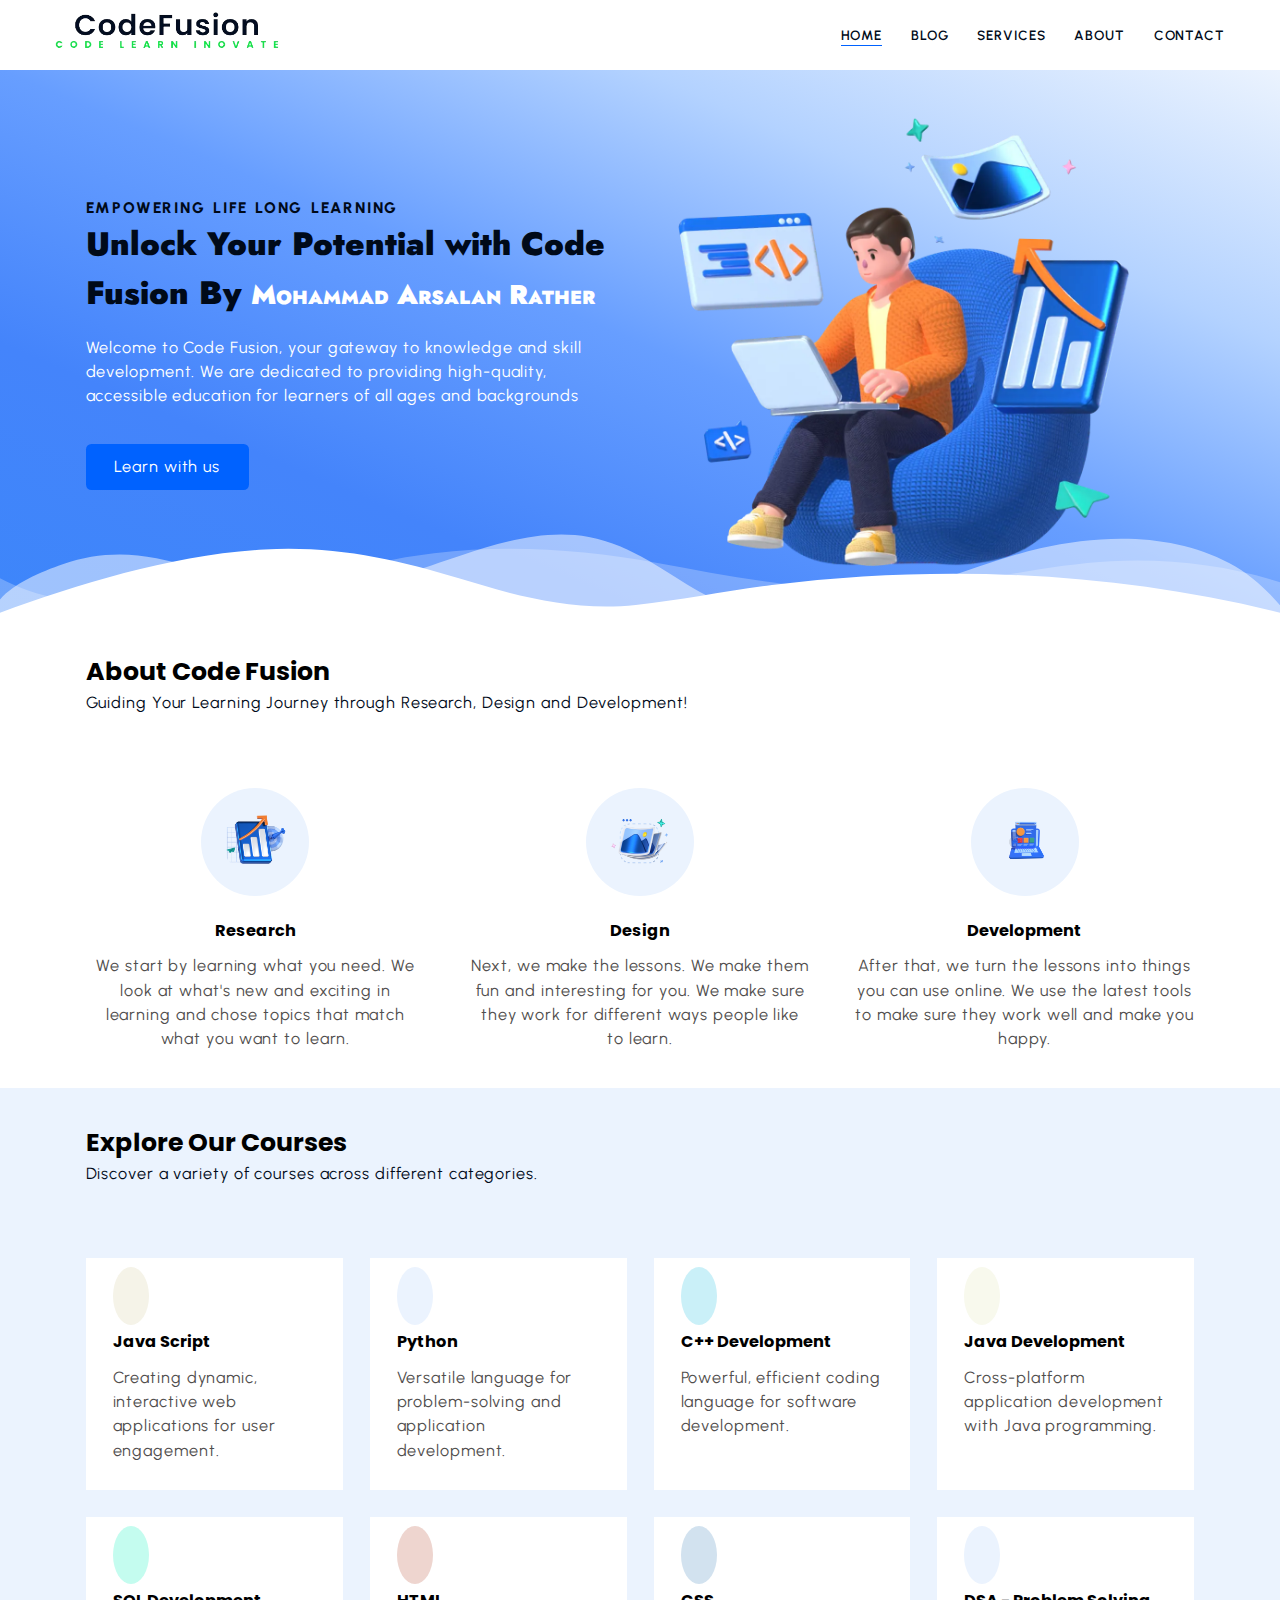
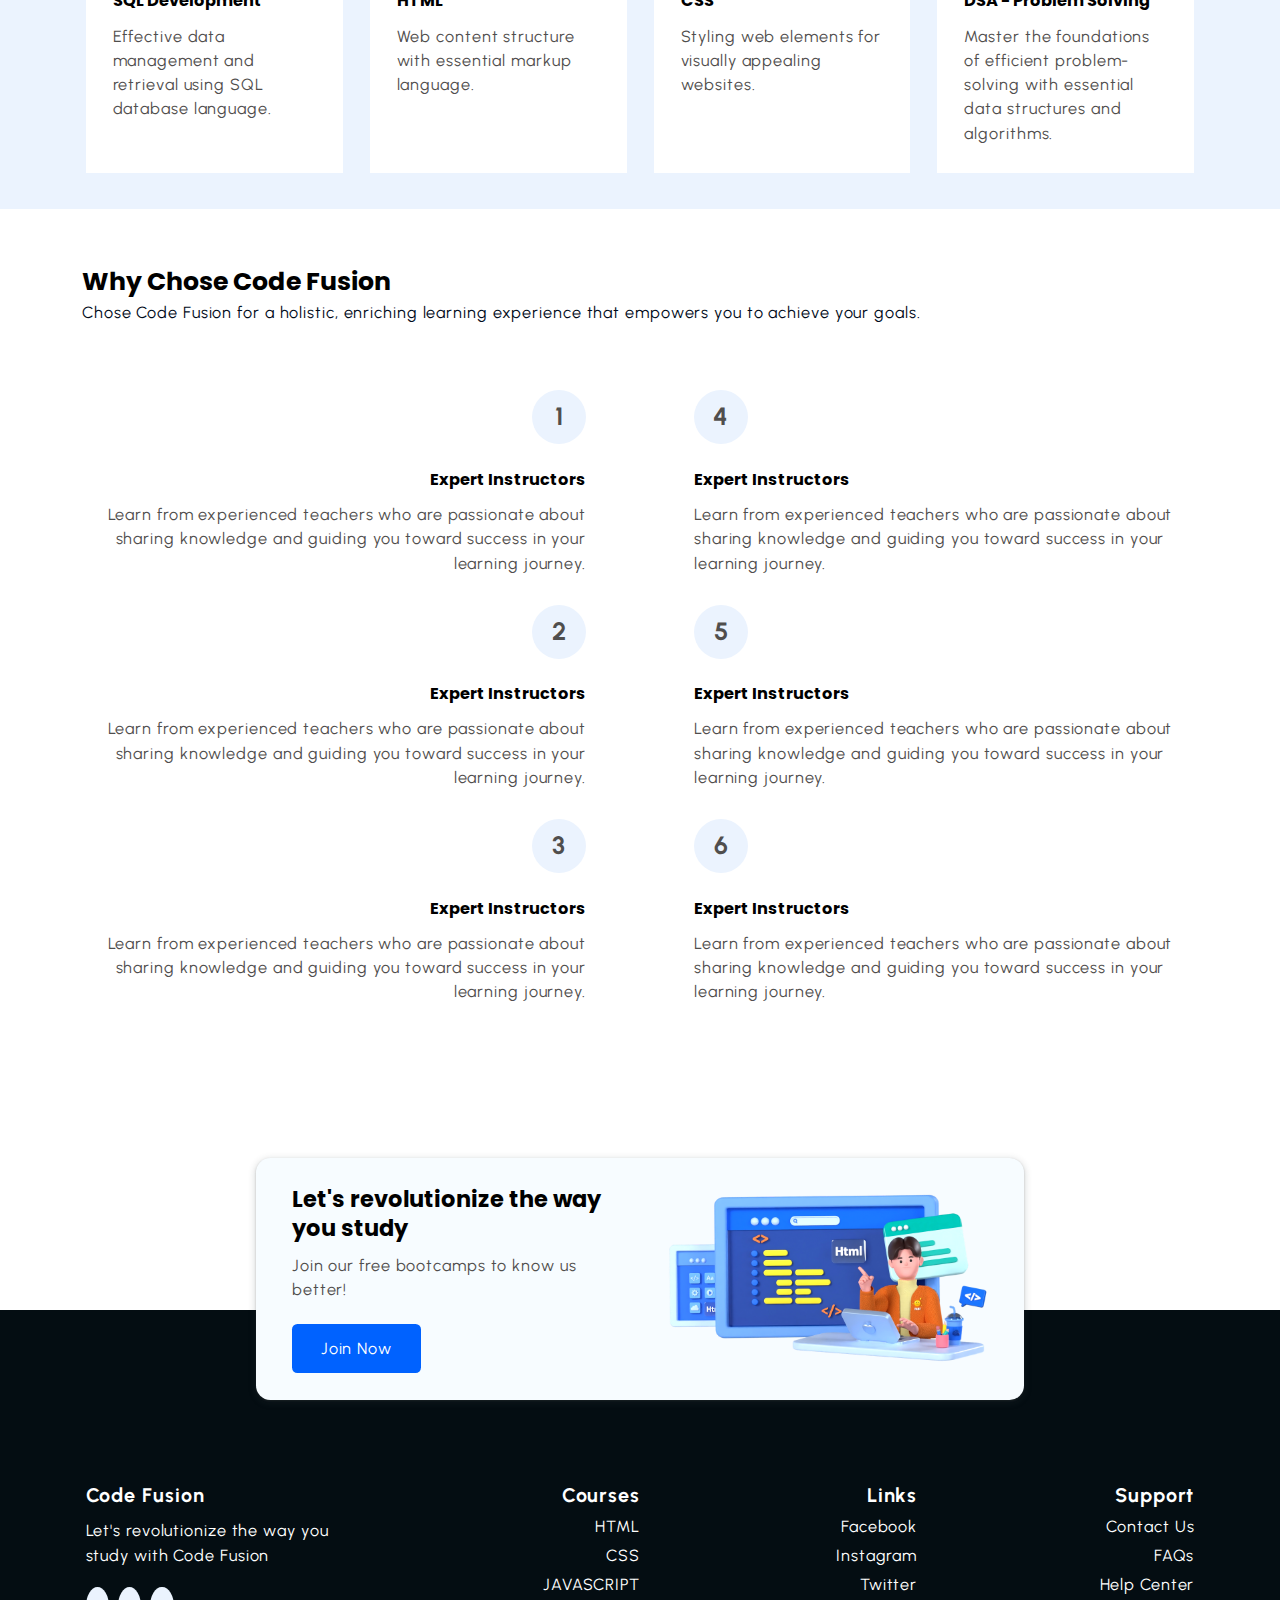
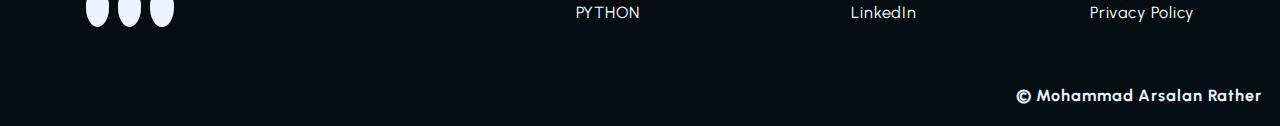
<file: index.html>
<!DOCTYPE html>
<html lang="en">
  <head>
    <meta charset="UTF-8" />
    <meta name="viewport" content="width=device-width, initial-scale=1.0" />
    <meta name="author" content="Mohammad Arsalan Rather" />
    <meta
      name="description" content="Welcome to CODE FUSION, your gateway to knowledge and skill development. We are dedicated to providing high-quality, accessible education for learners of all ages and backgrounds"/>
    <meta name="keywords" content="CODE FUSION, HTML, CSS, JAVASCRIPT, SOFTWARE DEVELOPMENT, CODING, index"/>
    <!-- This meta tag is used to crawl pages independently, if we dont want to crawl any page like admin page we will use noindex nofollow -->
    <meta name="robots" content="index, follow" /> 
    <title>CODE FUSION | Mohammad Arsalan Rather</title>

    <!-- favicon -->
    <link rel="shortcut icon" href="images/favicon.png" type="image/x-icon" />

    <!-- font awesome icons -->
    <link
      rel="stylesheet"
      href="https://cdnjs.cloudflare.com/ajax/libs/font-awesome/6.5.2/css/all.min.css"
      integrity="sha512-SnH5WK+bZxgPHs44uWIX+LLJAJ9/2PkPKZ5QiAj6Ta86w+fsb2TkcmfRyVX3pBnMFcV7oQPJkl9QevSCWr3W6A=="
      crossorigin="anonymous"
      referrerpolicy="no-referrer"/>

    <!-- style sheets -->
    <link rel="stylesheet" href="css/style.css" />
  </head>
  <body>
    <!-- Navbar START -->
    <header class="section-navbar">
      <div class="container">
        <div class="navbar-brand">
          <a href="index.html">
            <img src="images/logo.png" alt="Code Fusion" />
          </a>
        </div>
        <nav class="navbar">
          <ul>
            <li class="nav-item">
              <a href="index.html" class="nav-link active">Home</a>
            </li>
            <li class="nav-item">
              <a href="blog.html" class="nav-link">Blog</a>
            </li>
            <li class="nav-item">
              <a href="service.html" class="nav-link">Services</a>
            </li>
            <li class="nav-item">
              <a href="about.html" class="nav-link">About</a>
            </li>
            <li class="nav-item">
              <a href="contact.html" class="nav-link">Contact</a>
            </li>
          </ul>
        </nav>
      </div>
    </header>
    <!-- Navbar END -->

    <!-- Hero Section START -->
    <main>
      <div class="section-hero">
        <div class="container grid grid-two--cols">
          <div class="section-hero--content">
            <p class="hero-subheading">EMPOWERING LIFE LONG LEARNING</p>
            <h1 class="hero-heading">
              Unlock Your Potential with Code Fusion By
              <span class="author">Mohammad Arsalan Rather</span>
            </h1>
            <p class="hero-para">
              Welcome to Code Fusion, your gateway to knowledge and skill
              development. We are dedicated to providing high-quality,
              accessible education for learners of all ages and backgrounds
            </p>
            <div class="hero-btn">
              <a href="service.html" class="btn">Learn with us</a>
            </div>
          </div>
          <div class="section-hero--image">
            <img src="images/main-hero.webp" alt="Code Fusion" />
          </div>
        </div>
      </div>

      <!-- Waves -->
      <div class="custom-shape-divider-bottom-1718964635">
        <svg
          data-name="Layer 1"
          xmlns="http://www.w3.org/2000/svg"
          viewBox="0 0 1200 120"
          preserveAspectRatio="none"
        >
          <path
            d="M0,0V46.29c47.79,22.2,103.59,32.17,158,28,70.36-5.37,136.33-33.31,206.8-37.5C438.64,32.43,512.34,53.67,583,72.05c69.27,18,138.3,24.88,209.4,13.08,36.15-6,69.85-17.84,104.45-29.34C989.49,25,1113-14.29,1200,52.47V0Z"
            opacity=".25"
            class="shape-fill"
          ></path>
          <path
            d="M0,0V15.81C13,36.92,27.64,56.86,47.69,72.05,99.41,111.27,165,111,224.58,91.58c31.15-10.15,60.09-26.07,89.67-39.8,40.92-19,84.73-46,130.83-49.67,36.26-2.85,70.9,9.42,98.6,31.56,31.77,25.39,62.32,62,103.63,73,40.44,10.79,81.35-6.69,119.13-24.28s75.16-39,116.92-43.05c59.73-5.85,113.28,22.88,168.9,38.84,30.2,8.66,59,6.17,87.09-7.5,22.43-10.89,48-26.93,60.65-49.24V0Z"
            opacity=".5"
            class="shape-fill"
          ></path>
          <path
            d="M0,0V5.63C149.93,59,314.09,71.32,475.83,42.57c43-7.64,84.23-20.12,127.61-26.46,59-8.63,112.48,12.24,165.56,35.4C827.93,77.22,886,95.24,951.2,90c86.53-7,172.46-45.71,248.8-84.81V0Z"
            class="shape-fill"
          ></path>
        </svg>
      </div>
    </main>
    <!-- Hero Section END -->

    <!-- About Section Start -->
    <section class="section-about">
      <div class="container">
        <h2 class="section-common-heading">About Code Fusion</h2>
        <p class="section-common-subheading">
          Guiding Your Learning Journey through Research, Design and
          Development!
        </p>
      </div>

      <div class="container grid grid-three--cols">
        <div class="about-div flex align-center flex-col">
          <div class="icon">
            <img src="images/research.png" alt="Code Fusion" />
          </div>

          <h3 class="section-common--title">Research</h3>
          <p>
            We start by learning what you need. We look at what's new and
            exciting in learning and chose topics that match what you want to
            learn.
          </p>
        </div>

        <div class="about-div flex align-center flex-col">
          <div class="icon">
            <img src="images/design.png" alt="Code Fusion" />
          </div>

          <h3 class="section-common--title">Design</h3>
          <p>
            Next, we make the lessons. We make them fun and interesting for you.
            We make sure they work for different ways people like to learn.
          </p>
        </div>

        <div class="about-div flex align-center flex-col">
          <div class="icon">
            <img src="images/dev.png" alt="Code Fusion" />
          </div>

          <h3 class="section-common--title">Development</h3>
          <p>
            After that, we turn the lessons into things you can use online. We
            use the latest tools to make sure they work well and make you happy.
          </p>
        </div>
      </div>
    </section>
    <!-- About Section End -->

    <!-- Courses Section Start -->
    <section class="section-course">
      <div class="container">
        <h2 class="section-common-heading">Explore Our Courses</h2>
        <p class="section-common-subheading">
          Discover a variety of courses across different categories.
        </p>
      </div>

      <div class="container grid grid-four--cols">
        <!-- JAVASCRIPT -->
        <div class="course-div">
          <div class="icon">
            <i class="fa-brands fa-js"></i>
          </div>

          <h3 class="section-common--title">Java Script</h3>
          <p>
            Creating dynamic, interactive web applications for user engagement.
          </p>
        </div>

        <!-- python -->
        <div class="course-div">
          <div class="icon">
            <i class="fa-brands fa-python"></i>
          </div>

          <h3 class="section-common--title">Python</h3>
          <p>
            Versatile language for problem-solving and application development.
          </p>
        </div>

        <!-- C++ -->
        <div class="course-div">
          <div class="icon">
            <i class="fa-solid fa-file-code"></i>
          </div>

          <h3 class="section-common--title">C++ Development</h3>
          <p>Powerful, efficient coding language for software development.</p>
        </div>

        <!-- java -->
        <div class="course-div">
          <div class="icon">
            <i class="fa-brands fa-java"></i>
          </div>

          <h3 class="section-common--title">Java Development</h3>
          <p>Cross-platform application development with Java programming.</p>
        </div>

        <!-- SQL -->
        <div class="course-div">
          <div class="icon">
            <i class="fa-solid fa-database"></i>
          </div>

          <h3 class="section-common--title">SQL Development</h3>
          <p>
            Effective data management and retrieval using SQL database language.
          </p>
        </div>

        <!-- HTML -->
        <div class="course-div">
          <div class="icon">
            <i class="fa-brands fa-html5"></i>
          </div>

          <h3 class="section-common--title">HTML</h3>
          <p>Web content structure with essential markup language.</p>
        </div>

        <!-- CSS -->
        <div class="course-div">
          <div class="icon">
            <i class="fa-brands fa-css3"></i>
          </div>

          <h3 class="section-common--title">CSS</h3>
          <p>Styling web elements for visually appealing websites.</p>
        </div>

        <!-- DSA -->
        <div class="course-div">
          <div class="icon">
            <i class="fa-solid fa-code"></i>
          </div>

          <h3 class="section-common--title">DSA - Problem Solving</h3>
          <p>
            Master the foundations of efficient problem-solving with essential
            data structures and algorithms.
          </p>
        </div>
      </div>
    </section>
    <!-- Courses Section End -->

    <!-- why chose start -->
    <div class="section-why--chose">
      <div class="container">
        <h2 class="section-common-heading">Why chose code fusion</h2>
        <p class="section-common-subheading">
          Chose Code Fusion for a holistic, enriching learning experience that
          empowers you to achieve your goals.
        </p>
      </div>
      <div class="container grid grid-two--cols">
        <!-- left side -->
        <div class="chose-left--div">
          <div class="why-chose--div">
            <p class="common-text-highlight">1</p>
            <h3 class="section-common--title">Expert Instructors</h3>
            <p>
              Learn from experienced teachers who are passionate about sharing
              knowledge and guiding you toward success in your learning journey.
            </p>
          </div>

          <div class="why-chose--div">
            <p class="common-text-highlight">2</p>
            <h3 class="section-common--title">Expert Instructors</h3>
            <p>
              Learn from experienced teachers who are passionate about sharing
              knowledge and guiding you toward success in your learning journey.
            </p>
          </div>

          <div class="why-chose--div">
            <p class="common-text-highlight">3</p>
            <h3 class="section-common--title">Expert Instructors</h3>
            <p>
              Learn from experienced teachers who are passionate about sharing
              knowledge and guiding you toward success in your learning journey.
            </p>
          </div>
        </div>

        <!-- right side -->
        <div class="chose-right--div">
          <div class="why-chose--div">
            <p class="common-text-highlight">4</p>
            <h3 class="section-common--title">Expert Instructors</h3>
            <p>
              Learn from experienced teachers who are passionate about sharing
              knowledge and guiding you toward success in your learning journey.
            </p>
          </div>

          <div class="why-chose--div">
            <p class="common-text-highlight">5</p>
            <h3 class="section-common--title">Expert Instructors</h3>
            <p>
              Learn from experienced teachers who are passionate about sharing
              knowledge and guiding you toward success in your learning journey.
            </p>
          </div>

          <div class="why-chose--div">
            <p class="common-text-highlight">6</p>
            <h3 class="section-common--title">Expert Instructors</h3>
            <p>
              Learn from experienced teachers who are passionate about sharing
              knowledge and guiding you toward success in your learning journey.
            </p>
          </div>
        </div>
      </div>
    </div>
    <!-- why chose end -->

    <!-- START CONTACT-HOME SECTION -->
    <div class="section-contact--homepage">
      <div class="container grid align-center grid-two--cols">
        <div class="contact-content">
          <h2 class="contact-title">Let's revolutionize the way you study</h2>
          <p>Join our free bootcamps to know us better!</p>
          <div class="contact-btn">
            <a href="contact.html" class="btn"
              >Join Now <i class="fa-solid fa-circle-arrow-right"></i
            ></a>
          </div>
        </div>
        <div class="contact-image">
          <img src="images/main.png" alt="Code Fusion" />
        </div>
      </div>
    </div>
    <!-- END CONTACT-HOME SECTION -->

    <!-- FOOTER SECTION START -->
    <footer>
      <div class="container grid grid-four--cols">
        <div class="footer-1--div">
          <div class="logo-brand">
            <a href="index.html" class="footer-subheading">Code Fusion</a>
          </div>
          <p>Let's revolutionize the way you study with Code Fusion</p>

          <div class="social-footer--icons">
            <a href="index.html" aria-label="Join Our Discord Server" ><i class="fa-brands fa-discord"></i></a>
            <a href="index.html" aria-label="Follow us on Instagram" ><i class="fa-brands fa-instagram"></i></a>
            <a href="index.html" aria-label="Follow us on GitHub" ><i class="fa-brands fa-github"></i></a>
          </div>
        </div>

        <div class="footer-2--div">
          <p class="footer-subheading">Courses</p>
          <ul>
            <li><a href="index.html">HTML</a></li>
            <li><a href="index.html">CSS</a></li>
            <li><a href="index.html">JAVASCRIPT</a></li>
            <li><a href="index.html">PYTHON</a></li>
          </ul>
        </div>

        <div class="footer-3--div">
          <p class="footer-subheading">Links</p>
          <ul>
            <li><a href="index.html">Facebook</a></li>
            <li><a href="index.html">Instagram</a></li>
            <li><a href="index.html">Twitter</a></li>
            <li><a href="index.html">LinkedIn</a></li>
          </ul>
        </div>

        <div class="footer-3--div">
          <p class="footer-subheading">Support</p>
          <ul>
            <li><a href="contact.html">Contact Us</a></li>
            <li><a href="index.html">FAQs</a></li>
            <li><a href="index.html">Help Center</a></li>
            <li><a href="index.html">Privacy Policy</a></li>
          </ul>
        </div>
      </div>

      <!-- AUTHOR SECTION START -->
      <div class="author-container">
        <a href="https://arsalanrather-links.netlify.app/"
          >&copy; Mohammad Arsalan Rather</a
        >
      </div>
      <!-- AUTHOR SECTION END -->
    </footer>
    <!-- FOOTER SECTION END -->
  </body>
</html>
</file>
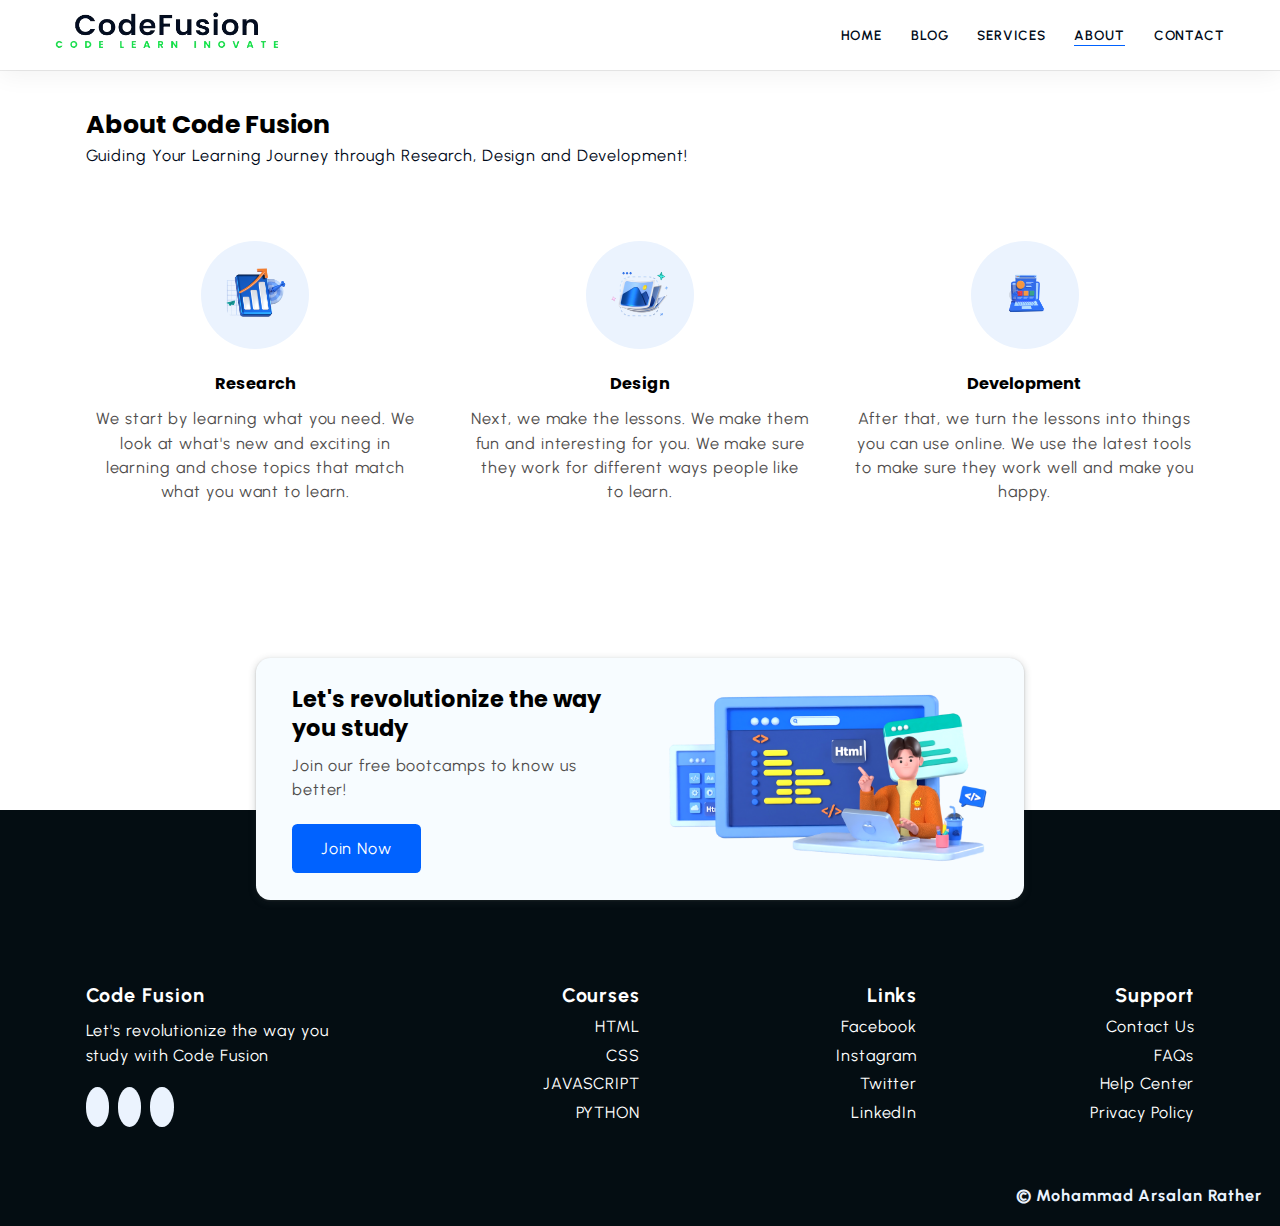
<file: about.html>
<!DOCTYPE html>
<html lang="en">
  <head>
    <meta charset="UTF-8" />
    <meta name="viewport" content="width=device-width, initial-scale=1.0" />
    <meta name="author" content="Mohammad Arsalan Rather" />
    <meta
      name="description"
      content="Welcome to CODE FUSION, your gateway to knowledge and skill development. We are dedicated to providing high-quality, accessible education for learners of all ages and backgrounds"
    />
    <meta
      name="keywords"
      content="CODE FUSION, HTML, CSS, JAVASCRIPT, SOFTWARE DEVELOPMENT, CODING, About Us"
    />
    <meta name="robots" content="index, follow" />
    <title>About CODE FUSION | Mohammad Arsalan Rather</title>

    <!-- favicon -->
    <link rel="shortcut icon" href="images/favicon.png" type="image/x-icon" />

    <!-- font awesome icons -->
    <link
      rel="stylesheet"
      href="https://cdnjs.cloudflare.com/ajax/libs/font-awesome/6.5.2/css/all.min.css"
      integrity="sha512-SnH5WK+bZxgPHs44uWIX+LLJAJ9/2PkPKZ5QiAj6Ta86w+fsb2TkcmfRyVX3pBnMFcV7oQPJkl9QevSCWr3W6A=="
      crossorigin="anonymous"
      referrerpolicy="no-referrer"
    />

    <!-- style sheets -->
    <link rel="stylesheet" href="css/style.css" />
  </head>
  <body>
    <!-- Navbar START -->
    <header class="section-navbar">
      <div class="container">
        <div class="navbar-brand">
          <a href="index.html">
            <img src="images/logo.png" alt="Code Fusion" />
          </a>
        </div>
        <nav class="navbar">
          <ul>
            <li class="nav-item">
              <a href="index.html" class="nav-link">Home</a>
            </li>
            <li class="nav-item">
              <a href="blog.html" class="nav-link">Blog</a>
            </li>
            <li class="nav-item">
              <a href="service.html" class="nav-link">Services</a>
            </li>
            <li class="nav-item">
              <a href="about.html" class="nav-link active">About</a>
            </li>
            <li class="nav-item">
              <a href="contact.html" class="nav-link">Contact</a>
            </li>
          </ul>
        </nav>
      </div>
    </header>
    <!-- Navbar END -->

    <!-- About Section Start -->
    <section class="section-about">
      <div class="container">
        <h2 class="section-common-heading">About Code Fusion</h2>
        <p class="section-common-subheading">
          Guiding Your Learning Journey through Research, Design and
          Development!
        </p>
      </div>

      <div class="container grid grid-three--cols">
        <div class="about-div flex align-center flex-col">
          <div class="icon">
            <img src="images/research.png" alt="Code Fusion" />
          </div>

          <h3 class="section-common--title">Research</h3>
          <p>
            We start by learning what you need. We look at what's new and
            exciting in learning and chose topics that match what you want to
            learn.
          </p>
        </div>

        <div class="about-div flex align-center flex-col">
          <div class="icon">
            <img src="images/design.png" alt="Code Fusion" />
          </div>

          <h3 class="section-common--title">Design</h3>
          <p>
            Next, we make the lessons. We make them fun and interesting for you.
            We make sure they work for different ways people like to learn.
          </p>
        </div>

        <div class="about-div flex align-center flex-col">
          <div class="icon">
            <img src="images/dev.png" alt="Code Fusion" />
          </div>

          <h3 class="section-common--title">Development</h3>
          <p>
            After that, we turn the lessons into things you can use online. We
            use the latest tools to make sure they work well and make you happy.
          </p>
        </div>
      </div>
    </section>
    <!-- About Section End -->

    <!-- START CONTACT-HOME SECTION -->
    <div class="section-contact--homepage">
      <div class="container grid align-center grid-two--cols">
        <div class="contact-content">
          <h2 class="contact-title">Let's revolutionize the way you study</h2>
          <p>Join our free bootcamps to know us better!</p>
          <div class="contact-btn">
            <a href="contact.html" class="btn"
              >Join Now <i class="fa-solid fa-circle-arrow-right"></i
            ></a>
          </div>
        </div>
        <div class="contact-image">
          <img src="images/main.png" alt="Code Fusion" />
        </div>
      </div>
    </div>
    <!-- END CONTACT-HOME SECTION -->

    <!-- FOOTER SECTION START -->
    <footer>
      <div class="container grid grid-four--cols">
        <div class="footer-1--div">
          <div class="logo-brand">
            <a href="index.html" class="footer-subheading">Code Fusion</a>
          </div>
          <p>Let's revolutionize the way you study with Code Fusion</p>

          <div class="social-footer--icons">
            <a href="index.html" aria-label="Join Our Discord Server" ><i class="fa-brands fa-discord"></i></a>
            <a href="index.html" aria-label="Follow us on Instagram" ><i class="fa-brands fa-instagram"></i></a>
            <a href="index.html" aria-label="Follow us on GitHub" ><i class="fa-brands fa-github"></i></a>
          </div>
        </div>

        <div class="footer-2--div">
          <p class="footer-subheading">Courses</p>
          <ul>
            <li><a href="index.html">HTML</a></li>
            <li><a href="index.html">CSS</a></li>
            <li><a href="index.html">JAVASCRIPT</a></li>
            <li><a href="index.html">PYTHON</a></li>
          </ul>
        </div>

        <div class="footer-3--div">
          <p class="footer-subheading">Links</p>
          <ul>
            <li><a href="index.html">Facebook</a></li>
            <li><a href="index.html">Instagram</a></li>
            <li><a href="index.html">Twitter</a></li>
            <li><a href="index.html">LinkedIn</a></li>
          </ul>
        </div>

        <div class="footer-3--div">
          <p class="footer-subheading">Support</p>
          <ul>
            <li><a href="contact.html">Contact Us</a></li>
            <li><a href="index.html">FAQs</a></li>
            <li><a href="index.html">Help Center</a></li>
            <li><a href="index.html">Privacy Policy</a></li>
          </ul>
        </div>
      </div>
      <!-- AUTHOR SECTION START -->
      <div class="author-container">
        <a href="https://arsalanrather-links.netlify.app/"
          >&copy; Mohammad Arsalan Rather</a
        >
      </div>
      <!-- AUTHOR SECTION END -->
    </footer>
    <!-- FOOTER SECTION END -->
  </body>
</html>
</file>
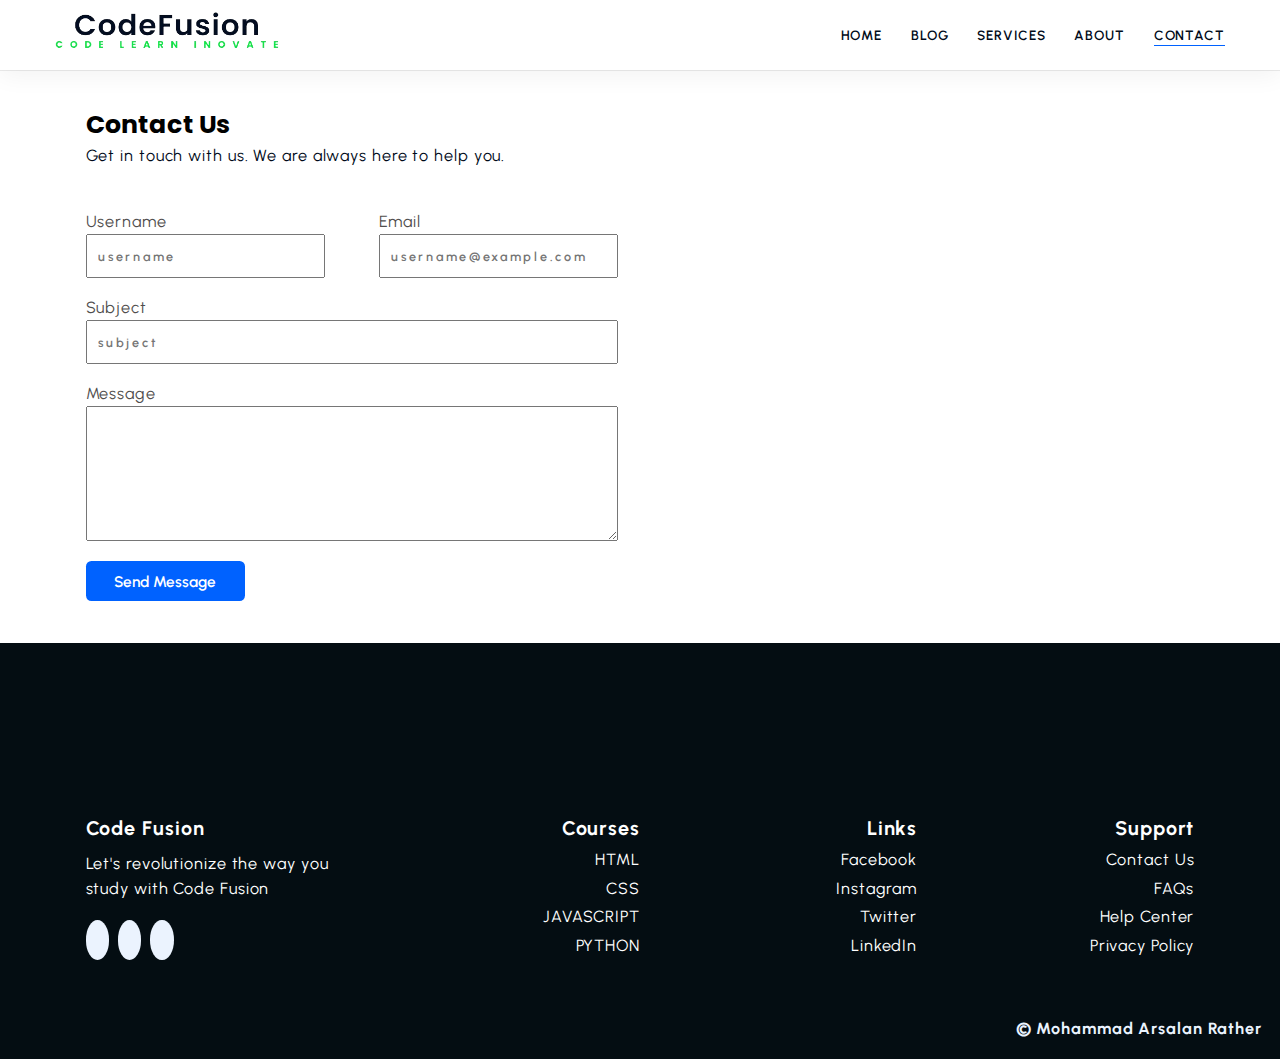
<file: contact.html>
<!DOCTYPE html>
<html lang="en">
  <head>
    <meta charset="UTF-8" />
    <meta name="viewport" content="width=device-width, initial-scale=1.0" />
    <meta name="author" content="Mohammad Arsalan Rather" />
    <meta
      name="description"
      content="Welcome to CODE FUSION, your gateway to knowledge and skill development. We are dedicated to providing high-quality, accessible education for learners of all ages and backgrounds"
    />
    <meta
      name="keywords"
      content="CODE FUSION, HTML, CSS, JAVASCRIPT, SOFTWARE DEVELOPMENT, CODING"
    />
    <meta name="robots" content="index, follow" />
    <title>Contact Us - CODE FUSION | Mohammad Arsalan Rather</title>

    <!-- favicon -->
    <link rel="shortcut icon" href="images/favicon.png" type="image/x-icon" />

    <!-- font awesome icons -->
    <link
      rel="stylesheet"
      href="https://cdnjs.cloudflare.com/ajax/libs/font-awesome/6.5.2/css/all.min.css"
      integrity="sha512-SnH5WK+bZxgPHs44uWIX+LLJAJ9/2PkPKZ5QiAj6Ta86w+fsb2TkcmfRyVX3pBnMFcV7oQPJkl9QevSCWr3W6A=="
      crossorigin="anonymous"
      referrerpolicy="no-referrer"
    />

    <!-- style sheets -->
    <link rel="stylesheet" href="css/style.css" />
  </head>
  <body>
    <!-- Navbar START -->
    <header class="section-navbar">
      <div class="container">
        <div class="navbar-brand">
          <a href="index.html">
            <img src="images/logo.png" alt="Code Fusion" />
          </a>
        </div>
        <nav class="navbar">
          <ul>
            <li class="nav-item">
              <a href="index.html" class="nav-link">Home</a>
            </li>
            <li class="nav-item">
              <a href="blog.html" class="nav-link">Blog</a>
            </li>
            <li class="nav-item">
              <a href="service.html" class="nav-link">Services</a>
            </li>
            <li class="nav-item">
              <a href="about.html" class="nav-link">About</a>
            </li>
            <li class="nav-item">
              <a href="contact.html" class="nav-link active">Contact</a>
            </li>
          </ul>
        </nav>
      </div>
    </header>
    <!-- Navbar END -->

    <!-- Contact Section start -->
    <div class="section-contact">
      <div class="container">
        <h2 class="section-common-heading">Contact Us</h2>
        <p class="section-common-subheading">
          Get in touch with us. We are always here to help you.
        </p>
      </div>

      <div class="container grid grid-two--cols">
        <div class="contact-content">
          <form action="#" method="post">
            <div class="grid grid-two--cols mb-2">
              <!-- username -->
              <div>
                <label for="username">username </label>
                <input
                  type="text"
                  name="username"
                  id="username"
                  autocomplete="off"
                  placeholder="username"
                  required
                />
              </div>

              <!-- email -->
              <div>
                <label for="email">Email </label>
                <input
                  type="email"
                  name="email"
                  id="email"
                  autocomplete="off"
                  placeholder="username@example.com"
                  required
                />
              </div>
            </div>

            <!-- subject -->
            <div class="mb-2">
              <label for="subject">Subject</label>
              <input
                type="text"
                name="subject"
                id="subject"
                autocomplete="off"
                placeholder="subject"
                required
              />
            </div>

            <!-- message -->
            <div class="mb-2">
              <label for="message">Message</label>
              <textarea name="message" id="message"> </textarea>
            </div>

            <!-- submit btn -->
            <div>
              <button type="submit" class="btn btn-submit">Send Message</button>
            </div>
          </form>
        </div>
        <div class="contact-map">
          <iframe
            src="https://www.google.com/maps/embed?pb=!1m18!1m12!1m3!1d5557.496514564381!2d74.79417767591468!3d34.082145005675!2m3!1f0!2f0!3f0!3m2!1i1024!2i768!4f13.1!3m3!1m2!1s0x38e1855686e3c5ef%3A0x66244b7cc1e305c6!2sSrinagar!5e0!3m2!1sen!2sin!4v1719397278648!5m2!1sen!2sin"
            width="100%"
            height="400px"
            style="border: 0"
            allowfullscreen=""
            loading="lazy"
            referrerpolicy="no-referrer-when-downgrade"
          ></iframe>
        </div>
      </div>
    </div>
    <!-- Contact Section END -->

    <!-- FOOTER SECTION START -->
    <footer>
      <div class="container grid grid-four--cols">
        <div class="footer-1--div">
          <div class="logo-brand">
            <a href="index.html" class="footer-subheading">Code Fusion</a>
          </div>
          <p>Let's revolutionize the way you study with Code Fusion</p>

          <div class="social-footer--icons">
            <a href="index.html" aria-label="Join Our Discord Server" ><i class="fa-brands fa-discord"></i></a>
            <a href="index.html" aria-label="Follow us on Instagram" ><i class="fa-brands fa-instagram"></i></a>
            <a href="index.html" aria-label="Follow us on GitHub" ><i class="fa-brands fa-github"></i></a>
          </div>
        </div>

        <div class="footer-2--div">
          <p class="footer-subheading">Courses</p>
          <ul>
            <li><a href="index.html">HTML</a></li>
            <li><a href="index.html">CSS</a></li>
            <li><a href="index.html">JAVASCRIPT</a></li>
            <li><a href="index.html">PYTHON</a></li>
          </ul>
        </div>

        <div class="footer-3--div">
          <p class="footer-subheading">Links</p>
          <ul>
            <li><a href="index.html">Facebook</a></li>
            <li><a href="index.html">Instagram</a></li>
            <li><a href="index.html">Twitter</a></li>
            <li><a href="index.html">LinkedIn</a></li>
          </ul>
        </div>

        <div class="footer-3--div">
          <p class="footer-subheading">Support</p>
          <ul>
            <li><a href="contact.html">Contact Us</a></li>
            <li><a href="index.html">FAQs</a></li>
            <li><a href="index.html">Help Center</a></li>
            <li><a href="index.html">Privacy Policy</a></li>
          </ul>
        </div>
      </div>
      <!-- AUTHOR SECTION START -->
      <div class="author-container">
        <a href="https://arsalanrather-links.netlify.app/">&copy; Mohammad Arsalan Rather</a>
      </div>
      <!-- AUTHOR SECTION END -->
    </footer>
    <!-- FOOTER SECTION END -->
  </body>
</html>
</file>
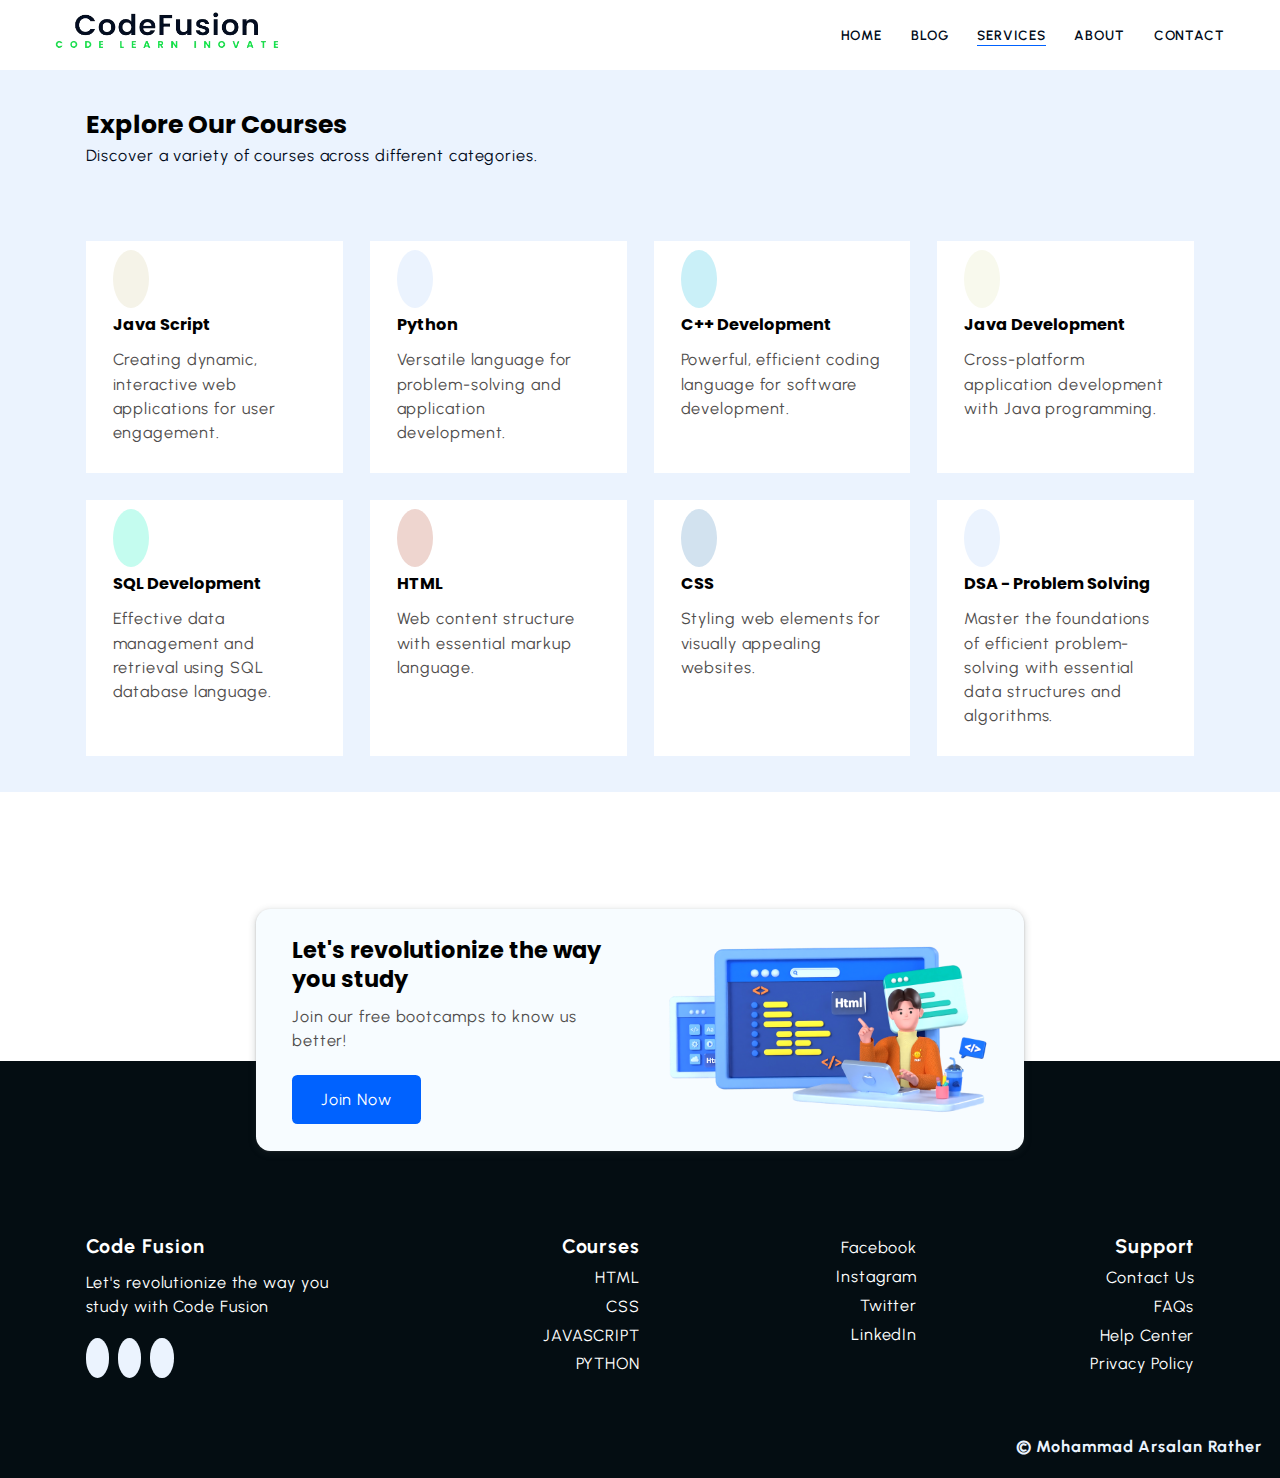
<file: service.html>
<!DOCTYPE html>
<html lang="en">
  <head>
    <meta charset="UTF-8" />
    <meta name="viewport" content="width=device-width, initial-scale=1.0" />
    <meta name="author" content="Mohammad Arsalan Rather" />
    <meta
      name="description"
      content="Welcome to CODE FUSION, your gateway to knowledge and skill development. We are dedicated to providing high-quality, accessible education for learners of all ages and backgrounds"
    />
    <meta
      name="keywords"
      content="CODE FUSION, HTML, CSS, JAVASCRIPT, SOFTWARE DEVELOPMENT, CODING"
    />
    <meta name="robots" content="index, follow" />
    <title>Services CODE FUSION | Mohammad Arsalan Rather</title>

    <!-- favicon -->
    <link rel="shortcut icon" href="images/favicon.png" type="image/x-icon" />

    <!-- font awesome icons -->
    <link
      rel="stylesheet"
      href="https://cdnjs.cloudflare.com/ajax/libs/font-awesome/6.5.2/css/all.min.css"
      integrity="sha512-SnH5WK+bZxgPHs44uWIX+LLJAJ9/2PkPKZ5QiAj6Ta86w+fsb2TkcmfRyVX3pBnMFcV7oQPJkl9QevSCWr3W6A=="
      crossorigin="anonymous"
      referrerpolicy="no-referrer"
    />

    <!-- style sheets -->
    <link rel="stylesheet" href="css/style.css" />
  </head>
  <body>
    <!-- Navbar START -->
    <header class="section-navbar">
      <div class="container">
        <div class="navbar-brand">
          <a href="index.html">
            <img src="images/logo.png" alt="Code Fusion" />
          </a>
        </div>
        <nav class="navbar">
          <ul>
            <li class="nav-item">
              <a href="index.html" class="nav-link">Home</a>
            </li>
            <li class="nav-item">
              <a href="blog.html" class="nav-link">Blog</a>
            </li>
            <li class="nav-item">
              <a href="service.html" class="nav-link active">Services</a>
            </li>
            <li class="nav-item">
              <a href="about.html" class="nav-link">About</a>
            </li>
            <li class="nav-item">
              <a href="contact.html" class="nav-link">Contact</a>
            </li>
          </ul>
        </nav>
      </div>
    </header>
    <!-- Navbar END -->

    <!-- Courses Section Start -->
    <section class="section-course">
      <div class="container">
        <h2 class="section-common-heading">Explore Our Courses</h2>
        <p class="section-common-subheading">
          Discover a variety of courses across different categories.
        </p>
      </div>

      <div class="container grid grid-four--cols">
        <!-- JAVASCRIPT -->
        <div class="course-div">
          <div class="icon">
            <i class="fa-brands fa-js"></i>
          </div>

          <h3 class="section-common--title">Java Script</h3>
          <p>
            Creating dynamic, interactive web applications for user engagement.
          </p>
        </div>

        <!-- python -->
        <div class="course-div">
          <div class="icon">
            <i class="fa-brands fa-python"></i>
          </div>

          <h3 class="section-common--title">Python</h3>
          <p>
            Versatile language for problem-solving and application development.
          </p>
        </div>

        <!-- C++ -->
        <div class="course-div">
          <div class="icon">
            <i class="fa-solid fa-file-code"></i>
          </div>

          <h3 class="section-common--title">C++ Development</h3>
          <p>Powerful, efficient coding language for software development.</p>
        </div>

        <!-- java -->
        <div class="course-div">
          <div class="icon">
            <i class="fa-brands fa-java"></i>
          </div>

          <h3 class="section-common--title">Java Development</h3>
          <p>Cross-platform application development with Java programming.</p>
        </div>

        <!-- SQL -->
        <div class="course-div">
          <div class="icon">
            <i class="fa-solid fa-database"></i>
          </div>

          <h3 class="section-common--title">SQL Development</h3>
          <p>
            Effective data management and retrieval using SQL database language.
          </p>
        </div>

        <!-- HTML -->
        <div class="course-div">
          <div class="icon">
            <i class="fa-brands fa-html5"></i>
          </div>

          <h3 class="section-common--title">HTML</h3>
          <p>Web content structure with essential markup language.</p>
        </div>

        <!-- CSS -->
        <div class="course-div">
          <div class="icon">
            <i class="fa-brands fa-css3"></i>
          </div>

          <h3 class="section-common--title">CSS</h3>
          <p>Styling web elements for visually appealing websites.</p>
        </div>

        <!-- DSA -->
        <div class="course-div">
          <div class="icon">
            <i class="fa-solid fa-code"></i>
          </div>

          <h3 class="section-common--title">DSA - Problem Solving</h3>
          <p>
            Master the foundations of efficient problem-solving with essential
            data structures and algorithms.
          </p>
        </div>
      </div>
    </section>
    <!-- Courses Section End -->

    <!-- START CONTACT-HOME SECTION -->
    <div class="section-contact--homepage">
      <div class="container grid align-center grid-two--cols">
        <div class="contact-content">
          <h2 class="contact-title">Let's revolutionize the way you study</h2>
          <p>Join our free bootcamps to know us better!</p>
          <div class="contact-btn">
            <a href="contact.html" class="btn"
              >Join Now <i class="fa-solid fa-circle-arrow-right"></i
            ></a>
          </div>
        </div>
        <div class="contact-image">
          <img src="images/main.png" alt="Code Fusion" />
        </div>
      </div>
    </div>
    <!-- END CONTACT-HOME SECTION -->

    <!-- FOOTER SECTION START -->
    <footer>
      <div class="container grid grid-four--cols">
        <div class="footer-1--div">
          <div class="logo-brand">
            <a href="index.html" class="footer-subheading">Code Fusion</a>
          </div>
          <p>Let's revolutionize the way you study with Code Fusion</p>

          <div class="social-footer--icons">
            <a href="index.html" aria-label="Join Our Discord Server" ><i class="fa-brands fa-discord"></i></a>
            <a href="index.html" aria-label="Follow us on Instagram" ><i class="fa-brands fa-instagram"></i></a>
            <a href="index.html" aria-label="Follow us on GitHub" ><i class="fa-brands fa-github"></i></a>
          </div>
        </div>

        <div class="footer-2--div">
          <p class="footer-subheading">Courses</p>
          <ul>
            <li><a href="index.html">HTML</a></li>
            <li><a href="index.html">CSS</a></li>
            <li><a href="index.html">JAVASCRIPT</a></li>
            <li><a href="index.html">PYTHON</a></li>
          </ul>
        </div>

        <div class="footer-3--div">
          <p class="footer-subheading"></p>
          <ul>
            <li><a href="index.html">Facebook</a></li>
            <li><a href="index.html">Instagram</a></li>
            <li><a href="index.html">Twitter</a></li>
            <li><a href="index.html">LinkedIn</a></li>
          </ul>
        </div>

        <div class="footer-3--div">
          <p class="footer-subheading">Support</p>
          <ul>
            <li><a href="contact.html">Contact Us</a></li>
            <li><a href="index.html">FAQs</a></li>
            <li><a href="index.html">Help Center</a></li>
            <li><a href="index.html">Privacy Policy</a></li>
          </ul>
        </div>
      </div>

      <!-- AUTHOR SECTION START -->
      <div class="author-container">
        <a href="https://arsalanrather-links.netlify.app/"
          >&copy; Mohammad Arsalan Rather</a
        >
      </div>
      <!-- AUTHOR SECTION END -->
    </footer>
    <!-- FOOTER SECTION END -->
  </body>
</html>
</file>
<file: css/style.css>
@import url("https://fonts.googleapis.com/css2?family=Urbanist:ital,wght@0,100..900;1,100..900&display=swap");
@import url("https://fonts.googleapis.com/css2?family=Jost:ital,wght@0,100..900;1,100..900&family=Urbanist:ital,wght@0,100..900;1,100..900&display=swap");
@import url("https://fonts.googleapis.com/css2?family=Poppins:ital,wght@0,100;0,200;0,300;0,400;0,500;0,600;0,700;0,800;0,900;1,100;1,200;1,300;1,400;1,500;1,600;1,700;1,800;1,900&display=swap");

/****** base rule  ******/
* {
  margin: 0;
  padding: 0;
  box-sizing: border-box;
  font-family: "Urbanist", sans-serif;
}

html {
  font-size: 62.5%; /* !now 1rem = 10px*/
  scroll-behavior: smooth;
}

h1,
h2,
h3,
h4,
h5,
h6 {
  font-family: "Poppins", sans-serif;
}

p,
li,
a,
label {
  font-family: "Urbanist", sans-serif;
  font-size: 1.8rem;
  letter-spacing: 0.1rem;
  font-weight: 400;
  color: var(--para-color);
  line-height: 1.5;
}

a {
  text-decoration: none;
}

li {
  list-style: none;
}

/* theme */
:root {
  --main-color: #0062ff;
  --supporting-color: #ebf3fe;
  --font-color: #424242;
  --bg-color: #f7fcff;
  --heading-color: #000a19;
  --hero-heading-color: #003b99;
  --white-color: #ffffff;
  --para-color: #504e4d;
  --bnt-hover-bg-color: #003b99;
  --btn-box-shadow: rgba(100, 100, 111, 0.2) 0px 7px 29px 0px;
  --footer-bg-color: #040d12;
}

/**** layout ****/
.grid {
  display: grid;
}
.grid-two--cols {
  grid-template-columns: repeat(2, 1fr);
}

.grid-three--cols {
  grid-template-columns: repeat(3, 1fr);
}

.grid-four--cols {
  grid-template-columns: repeat(4, 1fr);
}

.flex {
  display: flex;
}
.align-center {
  align-items: center;
}

.flex-col {
  flex-direction: column;
}

/**** module / reusable  ****/
.mb-2 {
  margin-bottom: 2rem;
}

.container {
  max-width: 142rem;
  margin: 0 auto;
  padding: 4rem 9.4rem;
}

.btn {
  display: inline-block;
  padding: 1.2rem 3.2rem;
  background-color: var(--main-color);
  color: var(--white-color);
  border-radius: 0.6rem;
  -webkit-border-radius: 0.6rem;
  -moz-border-radius: 0.6rem;
  -ms-border-radius: 0.6rem;
  -o-border-radius: 0.6rem;
}

.section-common-heading {
  font-size: 2.8rem;
  font-weight: 700;
  text-transform: capitalize;
  font-family: "Poppins", sans-serif;
}

.section-common-subheading {
  color: var(--heading-color);
}

.section-common--title {
  font-size: 1.8rem;
  margin: 2.5rem 0 1.25rem 0;
}

.active {
  border-bottom: 0.2rem solid var(--main-color);
}

.fa-brands,
.fa-solid {
  padding: 2rem;
  font-size: 2rem;
  background-color: var(--supporting-color);
  color: var(--hero-heading-color);
  border-radius: 50%;
  -webkit-border-radius: 50%;
  -moz-border-radius: 50%;
  -ms-border-radius: 50%;
  -o-border-radius: 50%;
}

/**** states  ****/
.btn:hover {
  background-color: var(--bnt-hover-bg-color);
  cursor: pointer;
  box-shadow: var(--btn-box-shadow);
}

/*! navbar Section START */

.section-navbar {
  width: 100%;
  box-shadow: rgba(0, 0, 0, 0.05) 0px 6px 24px 0px,
    rgba(0, 0, 0, 0.08) 0px 0px 0px 1px;
}

.section-navbar .container {
  display: flex;
  justify-content: space-between;
  align-items: center;
  padding: 1.3rem 6rem;
}

.navbar-brand img {
  width: 25rem;
  height: auto;
}

.section-navbar .navbar ul {
  display: flex;
  gap: 3.2rem;

  /* & is used for doing nesting css */
  & li a {
    color: var(--heading-color);
    text-transform: uppercase;
    font-size: 1.5rem;
    font-weight: 600;
    display: inline-block;
    position: relative;

    &::after {
      content: "";
      position: absolute;
      bottom: 0;
      left: 0;
      width: 0%;
      border-bottom: 0.2rem solid var(--main-color);
      transition: all 0.3s ease;
      -webkit-transition: all 0.3s ease;
      -moz-transition: all 0.3s ease;
      -ms-transition: all 0.3s ease;
      -o-transition: all 0.3s ease;
    }
  }

  & li a:hover::after {
    width: 100%;
  }
}
/*!navbar Section END */

/*! HERO Section START */
main {
  background-image: linear-gradient(
    to top right,
    #3d86fa,
    #4484fb,
    #679eff,
    #b3d2ff,
    #ebf3fe
  );
  position: relative;
}

.section-hero .grid {
  align-items: center;
  gap: 6.4rem;

  & .hero-subheading {
    color: var(--heading-color);
    text-transform: uppercase;
    letter-spacing: 0.2rem;
    word-spacing: 0.2rem;
    font-weight: 800;
    font-size: 1.7rem;
  }

  & .hero-heading,
  .hero-heading .author {
    font-size: 3.6rem;
    color: var(--heading-color);
    font-weight: 900;
    font-family: "Jost", sans-serif;
    line-height: 1.5;
  }

  & .hero-heading .author {
    color: var(--white-color);
    font-variant: small-caps;
    font-size: 3rem;
  }

  & .hero-para {
    color: var(--white-color);
    margin: 2rem 0 4rem 0;
  }
}

.section-hero--image img {
  width: 100%;
  height: auto;
  transform: scaleX(-1);
  -webkit-transform: scaleX(-1);
  -moz-transform: scaleX(-1);
  -ms-transform: scaleX(-1);
  -o-transform: scaleX(-1);
}
/*! HERO Section EN \**/

/*! Waves START { copied from website -- shapedivider.app} */
.custom-shape-divider-bottom-1718964635 {
  position: absolute;
  bottom: 0;
  left: 0;
  width: 100%;
  overflow: hidden;
  line-height: 0;
  transform: rotate(180deg);
}

.custom-shape-divider-bottom-1718964635 svg {
  position: relative;
  display: block;
  width: calc(100% + 1.3px);
  height: 146px;
}

.custom-shape-divider-bottom-1718964635 .shape-fill {
  fill: #ffffff;
}

/*! Waves END */

/*! ABOUT SECTION START*/
.section-about .grid {
  gap: 5rem;

  & .about-div {
    text-align: center;
  }

  & img {
    padding: 2.4rem;
    background-color: var(--supporting-color);
    width: 12rem;
    aspect-ratio: 1;
    border-radius: 50%;
    -webkit-border-radius: 50%;
    -moz-border-radius: 50%;
    -ms-border-radius: 50%;
    -o-border-radius: 50%;
    display: flex;
    align-items: center;
    justify-content: center;
    transition: all 0.3s ease;
    -webkit-transition: all 0.3s ease;
    -moz-transition: all 0.3s ease;
    -ms-transition: all 0.3s ease;
    -o-transition: all 0.3s ease;
  }
}

.about-div .icon img:hover {
  transform: rotate(360deg);
  -webkit-transform: rotate(360deg);
  -moz-transform: rotate(360deg);
  -ms-transform: rotate(360deg);
  -o-transform: rotate(360deg);
  background: linear-gradient(to right, #0575e6, #021b79);
}

/*! ABOUT SECTION END*/

/*! Courses SECTION start*/

.section-course {
  background-color: var(--supporting-color);
}

.section-course .grid {
  gap: 3rem;

  & .course-div {
    padding: 3rem;
    background-color: var(--white-color);
  }

  & .course-div:hover {
    box-shadow: var(--btn-box-shadow);
  }
}

.course-div:nth-child(1) .icon .fa-brands {
  background-color: #f5f3e8;
  color: #fec700;
}

.course-div:nth-child(3) .icon .fa-solid {
  background-color: #caf0f8;
  color: #3a0ca3;
}

.course-div:nth-child(4) .icon .fa-brands {
  background-color: #f8f9ed;
  color: #ef880b;
  font-weight: 700;
}

.course-div:nth-child(5) .icon .fa-solid {
  background-color: #c4fcef;
  color: #008f7a;
}

.course-div:nth-child(6) .icon .fa-brands {
  background-color: #eed5cf;
  color: #e34c26;
}

.course-div:nth-child(7) .icon .fa-brands {
  background-color: #d2e2ef;
  color: #006cc0;
}

/*! Courses SECTION END*/

/*! Why chose SECTION start*/
.section-why--chose .container:first-child {
  padding: 6rem 9rem 0rem 9rem;
}

.section-why--chose .chose-left--div .why-chose--div {
  display: flex;
  flex-direction: column;
  justify-content: start;
  align-items: end;
  text-align: right;
}
.section-why--chose .grid {
  gap: 12rem;
}

.why-chose--div {
  margin-top: 3.2rem;
}

.common-text-highlight {
  width: 6rem;
  aspect-ratio: 1;
  background-color: var(--supporting-color);
  font-size: 2.8rem;
  font-weight: 700;
  display: flex;
  justify-content: center;
  align-items: center;
  border-radius: 50%;
  -webkit-border-radius: 50%;
  -moz-border-radius: 50%;
  -ms-border-radius: 50%;
  -o-border-radius: 50%;
  transition: all 0.3s linear;
  -webkit-transition: all 0.3s linear;
  -moz-transition: all 0.3s linear;
  -ms-transition: all 0.3s linear;
  -o-transition: all 0.3s linear;
}
.common-text-highlight:hover {
  background-color: var(--hero-heading-color);
  color: var(--white-color);
}

/*! Why chose SECTION END*/

/*! Contact Home SECTION END*/
.section-contact--homepage {
  width: 60%;
  min-height: 25rem;
  box-shadow: rgba(60, 64, 67, 0.3) 0px 1px 2px 0px,
    rgba(60, 64, 67, 0.15) 0px 2px 6px 2px;
  border-radius: 1.6rem;
  -moz-border-radius: 1.6rem;
  -ms-border-radius: 1.6rem;
  -o-border-radius: 1.6rem;
  -webkit-border-radius: 1.6rem;
  margin: 3rem auto 0rem auto;
  position: relative;
  background-color: var(--bg-color);
  bottom: -10rem;

  & .container {
    padding: 3rem 4rem;
  }
  & .grid {
    gap: 6rem;
  }
}

.section-contact--homepage .fa-solid {
  padding: 0;
  color: var(--white-color);
  background-color: var(--main-color);
}
.contact-image img {
  width: 100%;
  height: auto;
}

.contact-title {
  font-size: 2.5rem;
  line-height: 1.3;
}

.contact-content p {
  margin: 1.2rem 0 2.4rem 0;
}
/*! Contact Home SECTION END*/

/*! Contact Page Start  */
.section-contact .container:first-child {
  padding-bottom: 0;
}

.section-contact {
  & .grid {
    align-items: center;
    gap: 5rem;
  }
}

label {
  display: block;
  text-transform: capitalize;
}

.contact-content .grid {
  gap: 6rem;
}

input,
textarea {
  width: 100%;
  padding: 1.2rem 1.2rem;
  font-size: 1.6rem;
  color: var(--hero-heading-color);
  font-weight: 600;
}
textarea {
  height: 15rem;
}

input:focus-visible,
textarea:focus-visible {
  outline: 0.1rem solid var(--main-color);
}

::placeholder {
  font-size: 1.4rem;
  letter-spacing: 0.3rem;
  font-weight: 600;
}
.btn-submit {
  text-transform: capitalize;
  border: none;
  font-size: 1.7rem;
  font-weight: 600;
}

/*! Contact Page END  */

/*! Blog Start*/
.section-blog {
  /* background-color: var(--bg-color); */

  & .grid {
    gap: 6rem;
  }

  & .blog {
    box-shadow: var(--btn-box-shadow);
    transition: all 0.3s linear;
    -webkit-transition: all 0.3s linear;
    -moz-transition: all 0.3s linear;
    -ms-transition: all 0.3s linear;
    -o-transition: all 0.3s linear;

    &:hover {
      scale: 1.1;
    }

    & img {
      width: 100%;
      aspect-ratio: 1.5;
    }

    & .blog-content {
      padding: 1.3rem 2.2rem 2.2rem;
    }

    & .blog-date {
      display: flex;
      justify-content: space-between;
      align-items: center;
      margin-top: 0.6rem;

      & p:first-child {
        font-weight: 600;
        font-size: 1.6rem;
      }

      & .fa-solid {
        background-color: transparent;
        padding: 0 0.5rem 0 0;
      }
    }
  }
  & .section-common--title {
    margin-top: 0.7rem;
  }
}
/*! Blog END*/

/*! FOOTER SECTION START*/
footer {
  background-color: var(--footer-bg-color);
  padding-top: 15rem;
}

footer * {
  color: var(--white-color);
}

footer .grid {
  text-align: right;
}

.footer-subheading {
  font-size: 2.2rem;
  font-weight: 700;
}

.footer-1--div {
  text-align: left;
}
.footer-1--div p {
  margin: 1rem 0 3rem 0;
}

.social-footer--icons .fa-brands {
  padding: 1.3rem;
  font-size: 1.5rem;
  margin-right: 1rem;
  transition: all 0.3s linear;
  -webkit-transition: all 0.3s linear;
  -moz-transition: all 0.3s linear;
  -ms-transition: all 0.3s linear;
  -o-transition: all 0.3s linear;

  &:hover {
    background-color: var(--bnt-hover-bg-color);
    color: var(--white-color);
    rotate: 360deg;
  }
}
.footer-2--div a .fa-solid {
  padding: 0;
  color: var(--white-color);
  background-color: var(--main-color);
}

footer ul li {
  margin: 0.5rem 0;
}

/*! FOOTER Home SECTION END*/

.author-container {
  display: flex;
  justify-content: flex-end;

  & a {
    padding: 2rem;
    color: var(--supporting-color);
    font-weight: 700;
  }
}

/*! ScrollBar START */
/* width of scroll bar */
::-webkit-scrollbar {
  width: 0.8rem;
}

/* scrollbar track */
::-webkit-scrollbar-track {
  background-color: var(--supporting-color);
}

/* scrollbar thumb color */
::-webkit-scrollbar-thumb {
  background-color: var(--main-color);
  border-radius: 5rem;
  -webkit-border-radius: 5rem;
  -moz-border-radius: 5rem;
  -ms-border-radius: 5rem;
  -o-border-radius: 5rem;
}

::-webkit-scrollbar-thumb:hover {
  background-color: var(--heading-color);
}

/*! ScrollBar END */

/*! MEDIA QUERIES SECTION START --- RESPONSIVENESS  */

@media (width <= 1380px) {
  html {
    font-size: 56.25%; /* (9/16)x100 = 9px*/
  }
  .section-hero img {
    width: 90%;
  }
  .custom-shape-divider-bottom-1718964635 svg {
    height: 90px;
  }
}

@media (width <= 1200px) {
  html {
    font-size: 50%; /* (8/16)x100 = 8px*/
  }
  .custom-shape-divider-bottom-1718964635 svg {
    height: 70px;
  }
}

@media (width <= 1080px) {
  .section-hero {
    height: auto;
    & .grid-two--cols {
      grid-template-columns: 1fr;
    }

    & .section-hero--content {
      order: 2;
      padding-bottom: 6rem;
    }
    & .section-hero--image {
      order: 1;
      display: flex;
      align-items: center;
      justify-content: center;

      & img {
        width: 35%;
      }
    }
  }

  .section-course .grid-four--cols {
    grid-template-columns: repeat(auto-fit, minmax(35rem, 1fr));
  }

  .section-blog .grid-four--cols {
    grid-template-columns: repeat(auto-fit, minmax(35rem, 1fr));
  }

  .section-contact .grid:nth-child(2) {
    grid-template-columns: 1fr;
    gap: 8rem;
  }

  footer .grid-four--cols {
    grid-template-columns: repeat(3, minmax(10rem, 1fr));
    text-align: left;
    gap: 4rem;

    & .footer-1--div {
      grid-row: 2/3;
      grid-column: 1/4;
      margin-top: 3.5rem;
      text-align: center;
    }
  }
  footer a {
    font-size: 12px;
  }
}

@media (width <= 768px) {
  .section-navbar .container {
    flex-direction: column;
    gap: 2rem;
  }

  .section-hero .container {
    padding: 3rem 5.5rem;
  }
  .section-hero .section-hero--content {
    padding-bottom: 8rem;
  }
  .section-hero .section-hero--image img {
    width: 70%;
  }

  .section-about .grid-three--cols {
    grid-template-columns: 1fr;
  }

  .section-why--chose .grid {
    gap: 5rem;
    grid-template-columns: repeat(auto-fit, minmax(25rem, 1fr));
  }
  .section-why--chose .grid {
    gap: 1rem;

    & .chose-left--div .why-chose--div {
      align-items: start;
      text-align: left;
    }
  }

  .section-course .grid-four--cols,
  .section-blog .grid-four--cols {
    grid-template-columns: repeat(auto-fit, minmax(28rem, 1fr));
  }
  .section-blog .container,
  .section-about .container,
  .section-contact .container {
    padding: 4rem 5.5rem;
  }

  .section-contact .grid {
    grid-template-columns: 1fr;
  }
  .contact-content .grid {
    gap: 2.5rem;
  }

  .section-contact--homepage {
    width: 85%;

    & .grid-two--cols {
      grid-template-columns: 1fr;
      gap: 3rem;

      & .contact-image {
        order: 1;
        display: flex;
        align-items: center;
        justify-content: center;
        & img {
          width: 60%;
        }
      }

      & .contact-content {
        order: 2;
        text-align: center;
      }
    }
  }
  footer .grid-four--cols {
    grid-template-columns: repeat(minmax(10rem, 1fr));
    gap: 3rem;
    padding: 3rem;

    & .footer-subheading {
      font-size: 16px;
    }

    & .footer-1--div {
      margin: 0;
      grid-column: 1/-1;
      text-align: center;
    }
  }
}

/*! MEDIA QUERIES SECTION END  */
</file>
